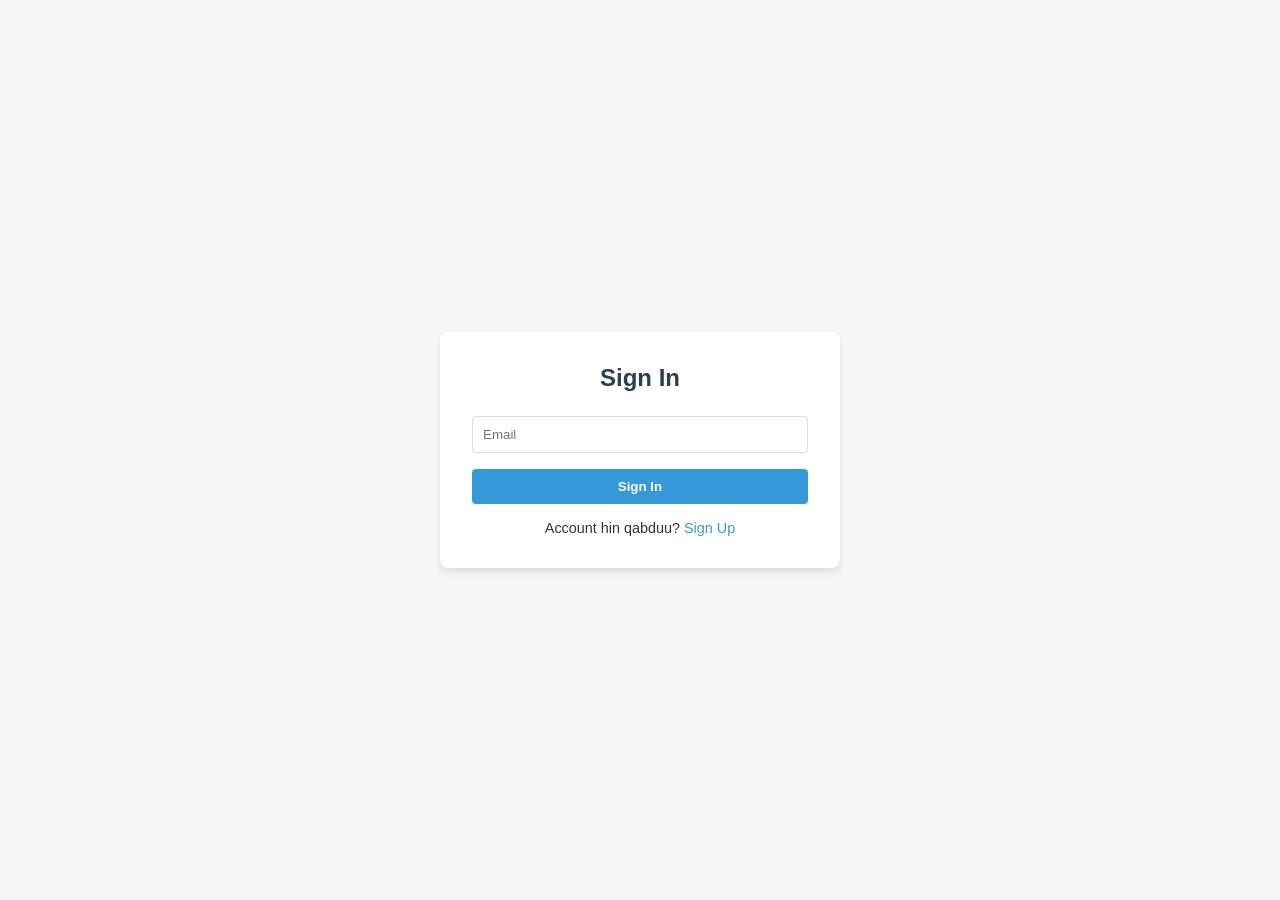
<file: index.html>
<!DOCTYPE html>
<html>
<head>
    <title>Login Page</title>
    <link rel="stylesheet" href="style.css">
</head>
<body>

<div id="auth-container">
    <!-- SIGN IN -->
    <div id="signInForm" class="auth-card">
        <h2>Sign In</h2>
        <input type="email" placeholder="Email" id="siEmail">
        <button onclick="handleSignIn()">Sign In</button>
        <p class="toggle-link">Account hin qabduu? <a href="#" onclick="toggleAuth()">Sign Up</a></p>
    </div>

    <!-- SIGN UP (Hidden) -->
    <div id="signUpForm" class="auth-card" style="display: none;">
        <h2>Sign Up</h2>
        <input type="email" placeholder="Email" id="suEmail">
        <button onclick="handleSignUp()">Sign Up</button>
        <p class="toggle-link">Account qabduu? <a href="#" onclick="toggleAuth()">Sign In</a></p>
    </div>
</div>

<script>
    function toggleAuth() {
        const signIn = document.getElementById('signInForm');
        const signUp = document.getElementById('signUpForm');
        if (signIn.style.display === 'none') {
            signIn.style.display = 'block';
            signUp.style.display = 'none';
        } else {
            signIn.style.display = 'none';
            signUp.style.display = 'block';
        }
    }

    function handleSignIn() {
        // Redirection kun akka hojjetuuf 'home.html' folder tokko keessa jiraachuu qaba
        window.location.href = "home.html";
    }

    function handleSignUp() {
        alert("Account created!");
        toggleAuth();
    }
</script>

</body>
</html>
</file>
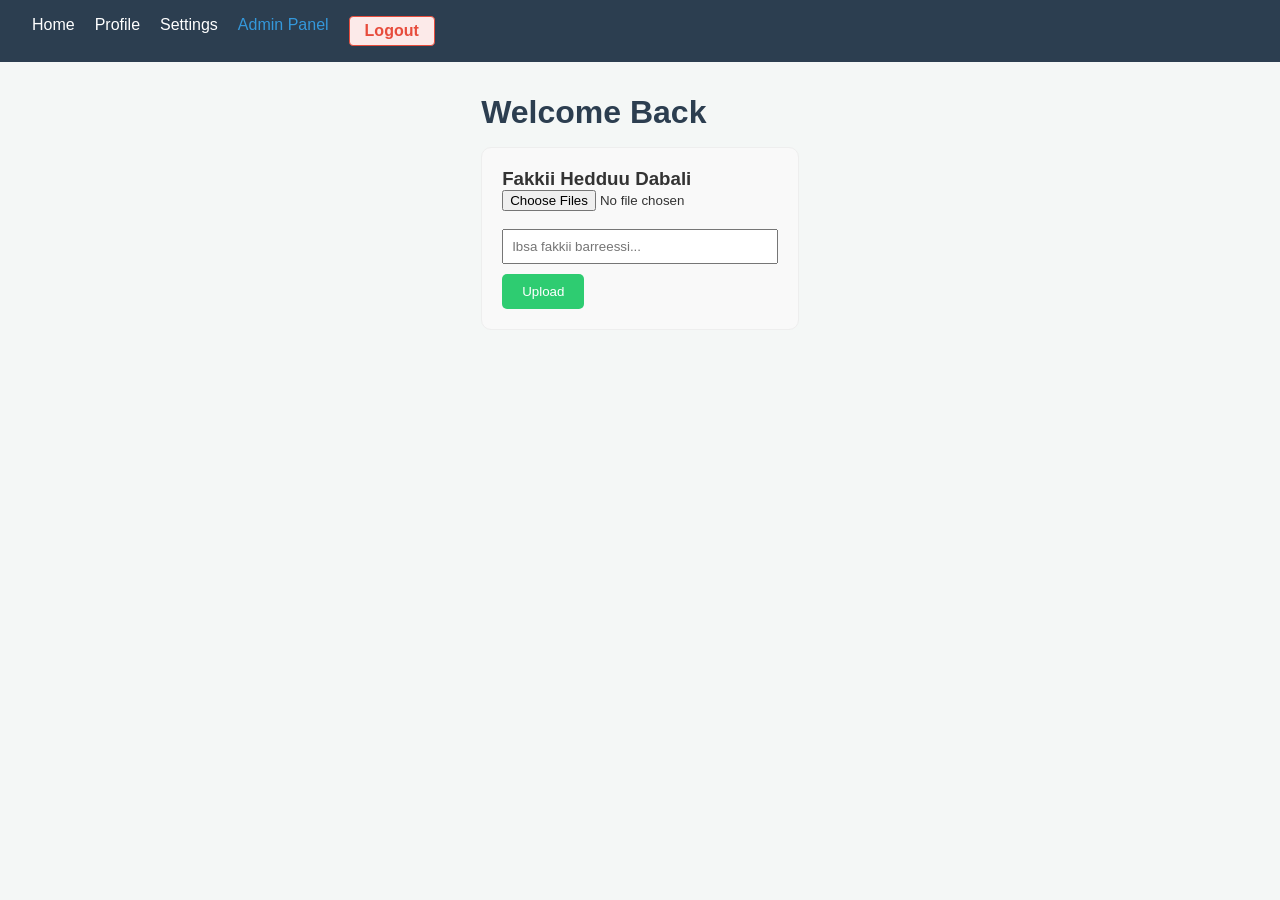
<file: home.html>
<!DOCTYPE html>
<html>
<head>
    <title>Home</title>
    <link rel="stylesheet" href="style.css">
    <style>
        /* Akka fakkiiwwan babbareedanii tarreegalan */
        #gallery {
            display: flex;
            flex-wrap: wrap;
            gap: 15px;
            margin-top: 20px;
        }
        .photo-card {
            border: 1px solid #ddd;
            padding: 10px;
            border-radius: 8px;
            text-align: center;
            width: 200px;
        }
        .photo-card img {
            width: 100%;
            height: 150px;
            object-fit: cover;
            border-radius: 5px;
        }
        #adminPanel {
            display: none; /* Jalqaba irratti dhokataadha */
            background: #fdf2f2;
            border: 2px solid #e74c3c;
            padding: 15px;
            margin-top: 20px;
        }
    </style>
</head>
<body>
    <nav>
    <ul>
        <li>Home</li>
        <!-- KANA BAKKA BUUSI -->
        <li><a href="profile.html" style="text-decoration: none; color: inherit;">Profile</a></li>
        
        <li>Settings</li>
        <li onclick="checkAdmin()" style="cursor:pointer; color: #3498db;">Admin Panel</li>
        <li onclick="logout()" style="color: #e74c3c; font-weight: bold; cursor:pointer;">Logout</li>
    </ul>
</nav>


    <main>
        <h1>Welcome Back</h1>
        
        <!-- --- BAKKA FAKKII HEDDUU OL-FE'AN --- -->
        <div style="background: #f9f9f9; padding: 20px; border-radius: 10px; border: 1px solid #eee;">
            <h3>Fakkii Hedduu Dabali</h3>
            <input type="file" id="imageInput" accept="image/*" multiple> <!-- 'multiple' fakkii hedduuf -->
            <br><br>
            <input type="text" id="imageDesc" placeholder="Ibsa fakkii barreessi..." style="width: 100%; padding: 8px; margin-bottom: 10px;">
            <button onclick="uploadPhotos()" style="background: #2ecc71; color: white; border: none; padding: 10px 20px; border-radius: 5px; cursor: pointer;">Upload</button>
        </div>

        <!-- Bakka Fakkiiwwan hundumtuu itti mul'atan -->
        <div id="gallery"></div>

        <!-- --- ADMIN PANEL (GOCHA HORDUFUUF) --- -->
        <div id="adminPanel">
            <h3>Admin Dashboard: User Activity</h3>
            <div id="activityLogs">
                <p>Activity: System Started.</p>
            </div>
        </div>
    </main>

    <script>
        const gallery = document.getElementById('gallery');
        const logs = document.getElementById('activityLogs');

        // 1. FAKKII HEDDUU OL-FE'UU FI IBSASAA WALIIN AGARSIISUU
        function uploadPhotos() {
            const fileInput = document.getElementById('imageInput');
            const descInput = document.getElementById('imageDesc');
            const files = fileInput.files;

            if (files.length === 0) {
                alert("Maaloo fakkii filadhu!");
                return;
            }

            // Fakkiiwwan hunda tokko tokkoon dubbisuu
            Array.from(files).forEach(file => {
                const reader = new FileReader();
                reader.onload = function(e) {
                    // Kaardii fakkii uumuu
                    const card = document.createElement('div');
                    card.className = 'photo-card';
                    card.innerHTML = `
                        <img src="${e.target.result}">
                        <p><strong>Ibsa:</strong> ${descInput.value || 'Ibsa hin qabu'}</p>
                    `;
                    gallery.appendChild(card);
                    
                    // Admin irratti 'Log' galmeessi
                    addLog(`Fayyadamaan fakkii "${file.name}" jedhamu ol-fe'eera.`);
                };
                reader.readAsDataURL(file);
            });

            // Erga ol-fe'amee booda bakka barreeffamaa qulqulleessi
            descInput.value = "";
            fileInput.value = "";
        }

        // 2. LOGIC ADMIN (Gocha fayyadamaa hordofuuf)
        function addLog(message) {
            const time = new Date().toLocaleTimeString();
            const logEntry = document.createElement('p');
            logEntry.innerHTML = `[${time}] ${message}`;
            logs.prepend(logEntry); // Log haaraa gara gubbaatti fidi
        }

        function checkAdmin() {
            const pw = prompt("Password Admin Galchi (Fkn: 1234):");
            if (pw === "1234") {
                document.getElementById('adminPanel').style.display = "block";
                alert("Admin Panel Banameera!");
            } else {
                alert("Password Dogoggora!");
            }
        }

        // 3. LOGOUT
        function logout() {
            if (confirm("Dhuguma logout gochuu barbaadduu?")) {
                window.location.href = "index.html";
            }
        }
    </script>
</body>
</html>
</file>
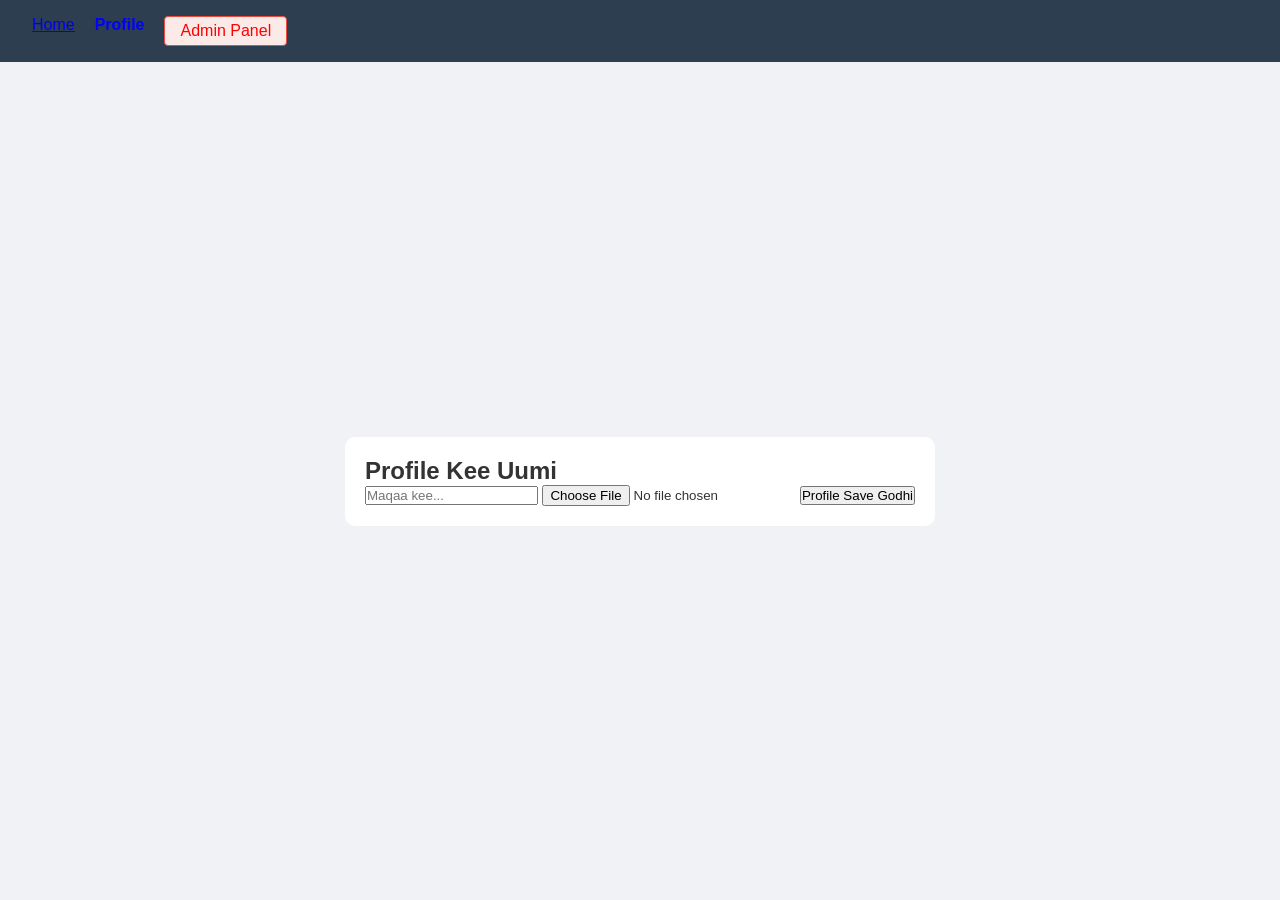
<file: profile.html>
<!DOCTYPE html>
<html lang="om">
<head>
    <meta charset="UTF-8">
    <title>Profile & Social</title>
    <link rel="stylesheet" href="style.css">
    <style>
        body { font-family: sans-serif; background: #f0f2f5; }
        .container { max-width: 800px; margin: auto; background: white; padding: 20px; border-radius: 10px; }
        .post-card { border: 1px solid #ddd; margin-top: 15px; padding: 15px; border-radius: 8px; }
        .post-card img, .post-card video { max-width: 100%; border-radius: 5px; }
        #chatBox { height: 200px; border: 1px solid #ccc; overflow-y: scroll; padding: 10px; background: #fafafa; }
        #adminView { display: none; background: #333; color: white; padding: 20px; margin-top: 30px; }
        .hidden { display: none; }
    </style>
</head>
<body>

<nav>
    <ul>
        <li><a href="home.html">Home</a></li>
        <li style="font-weight: bold; color: blue;">Profile</li>
        <li onclick="checkAdmin()" style="cursor:pointer; color:red;">Admin Panel</li>
    </ul>
</nav>

<div class="container">
    <!-- 1. PROFILE CREATION -->
    <div id="profileSetup">
        <h2>Profile Kee Uumi</h2>
        <input type="text" id="userName" placeholder="Maqaa kee...">
        <input type="file" id="userPic" accept="image/*">
        <button onclick="saveProfile()">Profile Save Godhi</button>
    </div>

    <!-- 2. USER PROFILE VIEW & POSTING -->
    <div id="userProfile" class="hidden">
        <div id="profileHeader" style="text-align: center;"></div>
        <hr>
        <h3>Wanta Haaraa Share Godhi</h3>
        <textarea id="postText" placeholder="Maal yaadaa jirta?" style="width: 95%;"></textarea><br>
        <input type="file" id="postFile" accept="image/*,video/*">
        <button onclick="createPost()">Post Godhi</button>

        <div id="feed">
            <h4>Feed (Content Kee)</h4>
        </div>

        <hr>
        <!-- 3. SIMPLE CHAT -->
        <h3>Chat (Ofii kee waliin ykn hiriyaa)</h3>
        <div id="chatBox"></div>
        <input type="text" id="chatMsg" placeholder="Dubbii barreessi...">
        <button onclick="sendMessage()">Ergi</button>
    </div>

    <!-- 4. ADMIN PANEL VIEW -->
    <div id="adminView">
        <h2>Admin Panel: Users & Activity</h2>
        <div id="adminLogs"></div>
    </div>
</div>

<script>
    let currentUser = null;
    let allUsers = JSON.parse(localStorage.getItem('allUsers')) || [];

    // PROFILE SAVE GODHUU
    function saveProfile() {
        const name = document.getElementById('userName').value;
        const pic = document.getElementById('userPic').files[0];

        if (!name) return alert("Maqaa galchi!");

        const reader = new FileReader();
        reader.onload = function(e) {
            currentUser = { name: name, profilePic: e.target.result, posts: [] };
            allUsers.push(currentUser);
            localStorage.setItem('allUsers', JSON.stringify(allUsers)); // LocalStorage irratti ol-kaaya
            showProfile();
        };
        if(pic) reader.readAsDataURL(pic);
        else { currentUser = { name: name, profilePic: '', posts: [] }; showProfile(); }
    }

    function showProfile() {
        document.getElementById('profileSetup').classList.add('hidden');
        document.getElementById('userProfile').classList.remove('hidden');
        document.getElementById('profileHeader').innerHTML = `
            <img src="${currentUser.profilePic}" style="width:100px; height:100px; border-radius:50%; background:#eee;">
            <h2>${currentUser.name}</h2>
        `;
    }

    // CONTENT (PHOTO/VIDEO) SHARE GODHUU
    function createPost() {
        const text = document.getElementById('postText').value;
        const file = document.getElementById('postFile').files[0];
        const feed = document.getElementById('feed');

        const postDiv = document.createElement('div');
        postDiv.className = 'post-card';
        postDiv.innerHTML = `<p><strong>${currentUser.name}:</strong> ${text}</p>`;

        if (file) {
            const reader = new FileReader();
            reader.onload = function(e) {
                if (file.type.includes('image')) {
                    postDiv.innerHTML += `<img src="${e.target.result}">`;
                } else if (file.type.includes('video')) {
                    postDiv.innerHTML += `<video controls src="${e.target.result}"></video>`;
                }
                feed.prepend(postDiv);
            };
            reader.readAsDataURL(file);
        } else {
            feed.prepend(postDiv);
        }
    }

    // CHAT SYSTEM
    function sendMessage() {
        const msg = document.getElementById('chatMsg').value;
        const chatBox = document.getElementById('chatBox');
        if(msg) {
            chatBox.innerHTML += `<p><strong>Ati:</strong> ${msg}</p>`;
            document.getElementById('chatMsg').value = "";
            chatBox.scrollTop = chatBox.scrollHeight;
        }
    }

    // ADMIN LOGIC
    function checkAdmin() {
        const pw = prompt("Admin Password:");
        if(pw === "admin123") {
            const adminDiv = document.getElementById('adminView');
            const adminLogs = document.getElementById('adminLogs');
            adminDiv.style.display = "block";
            
            adminLogs.innerHTML = ""; // Qulqulleessi
            allUsers.forEach(user => {
                adminLogs.innerHTML += `<p>User: ${user.name} | Profile Pic: Yes</p>`;
            });
        }
    }
</script>
</body>
</html>
</file>
<file: style.css>
/* General Styles */
* {
    margin: 0;
    padding: 0;
    box-sizing: border-box;
    font-family: 'Segoe UI', Tahoma, Geneva, Verdana, sans-serif;
}

body {
    background-color: #f4f7f6;
    color: #333;
    display: flex;
    flex-direction: column;
    min-height: 100vh;
}

/* Authentication Page Styles */
#auth-container {
    background: white;
    padding: 2rem;
    border-radius: 8px;
    box-shadow: 0 4px 6px rgba(0,0,0,0.1);
    width: 100%;
    max-width: 400px;
    margin: auto; /* Centers the form on the index page */
    text-align: center;
}

#auth-container h2 {
    margin-bottom: 1.5rem;
    color: #2c3e50;
}

#auth-container input {
    width: 100%;
    padding: 10px;
    margin-bottom: 1rem;
    border: 1px solid #ddd;
    border-radius: 4px;
}

#auth-container button {
    width: 100%;
    padding: 10px;
    background-color: #3498db;
    color: white;
    border: none;
    border-radius: 4px;
    cursor: pointer;
    font-weight: bold;
    transition: background 0.3s;
}

#auth-container button:hover {
    background-color: #2980b9;
}

#auth-container p {
    margin-top: 1rem;
    font-size: 0.9rem;
}

#auth-container a {
    color: #3498db;
    text-decoration: none;
}

/* Home Page Navigation */
nav {
    background-color: #2c3e50;
    padding: 1rem 2rem;
}

nav ul {
    list-style: none;
    display: flex;
    gap: 20px;
}

nav ul li {
    color: white;
    cursor: pointer;
    font-weight: 500;
}

nav ul li:hover {
    color: #3498db;
}

/* Home Page Content */
main {
    padding: 2rem;
    max-width: 800px;
    margin: 0 auto;
}

main h1 {
    margin-bottom: 1rem;
    color: #2c3e50;
}

main p {
    line-height: 1.6;
    margin-bottom: 1.2rem;
    color: #555;
}
/* Logout button akka addatti mul'atuuf */
nav ul li:last-child {
    background-color: #fceae9;
    padding: 5px 15px;
    border-radius: 4px;
    border: 1px solid #e74c3c;
    transition: 0.3s;
}

nav ul li:last-child:hover {
    background-color: #e74c3c;
    color: white !important;
}
</file>
